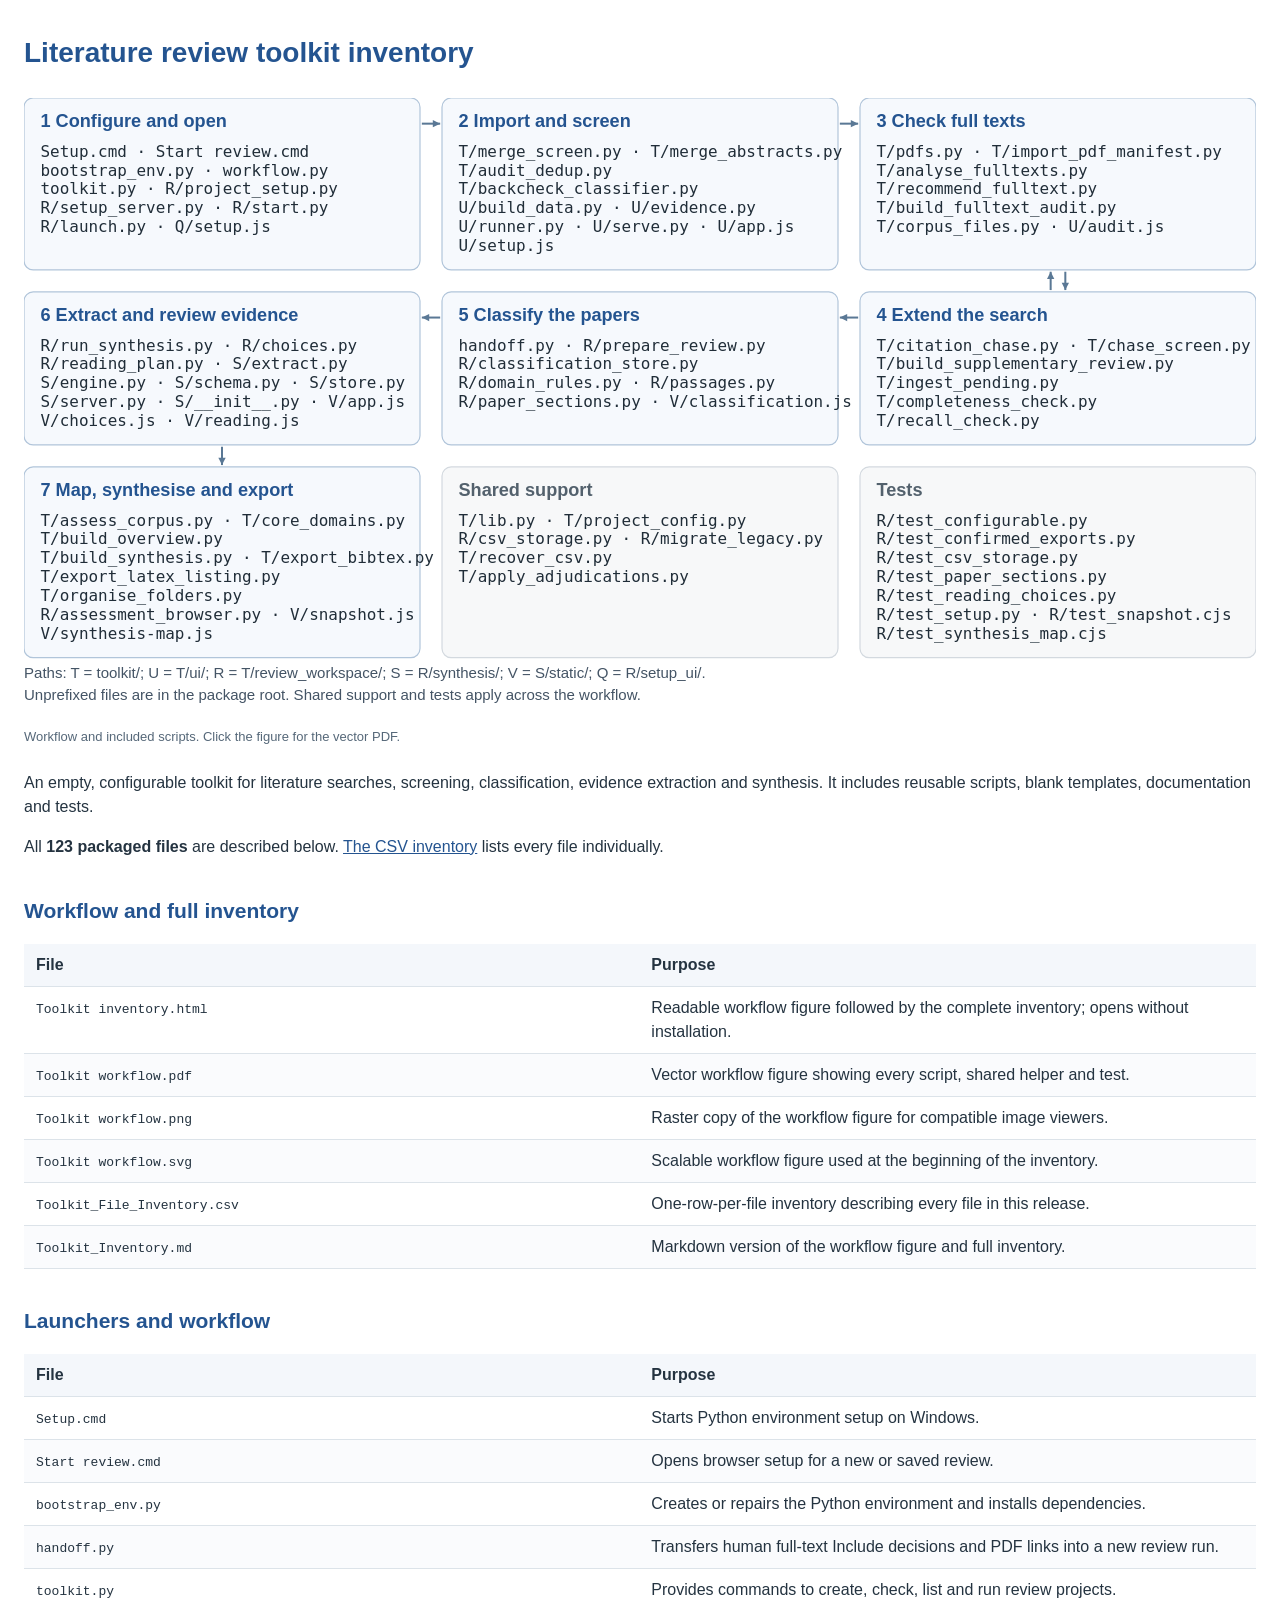
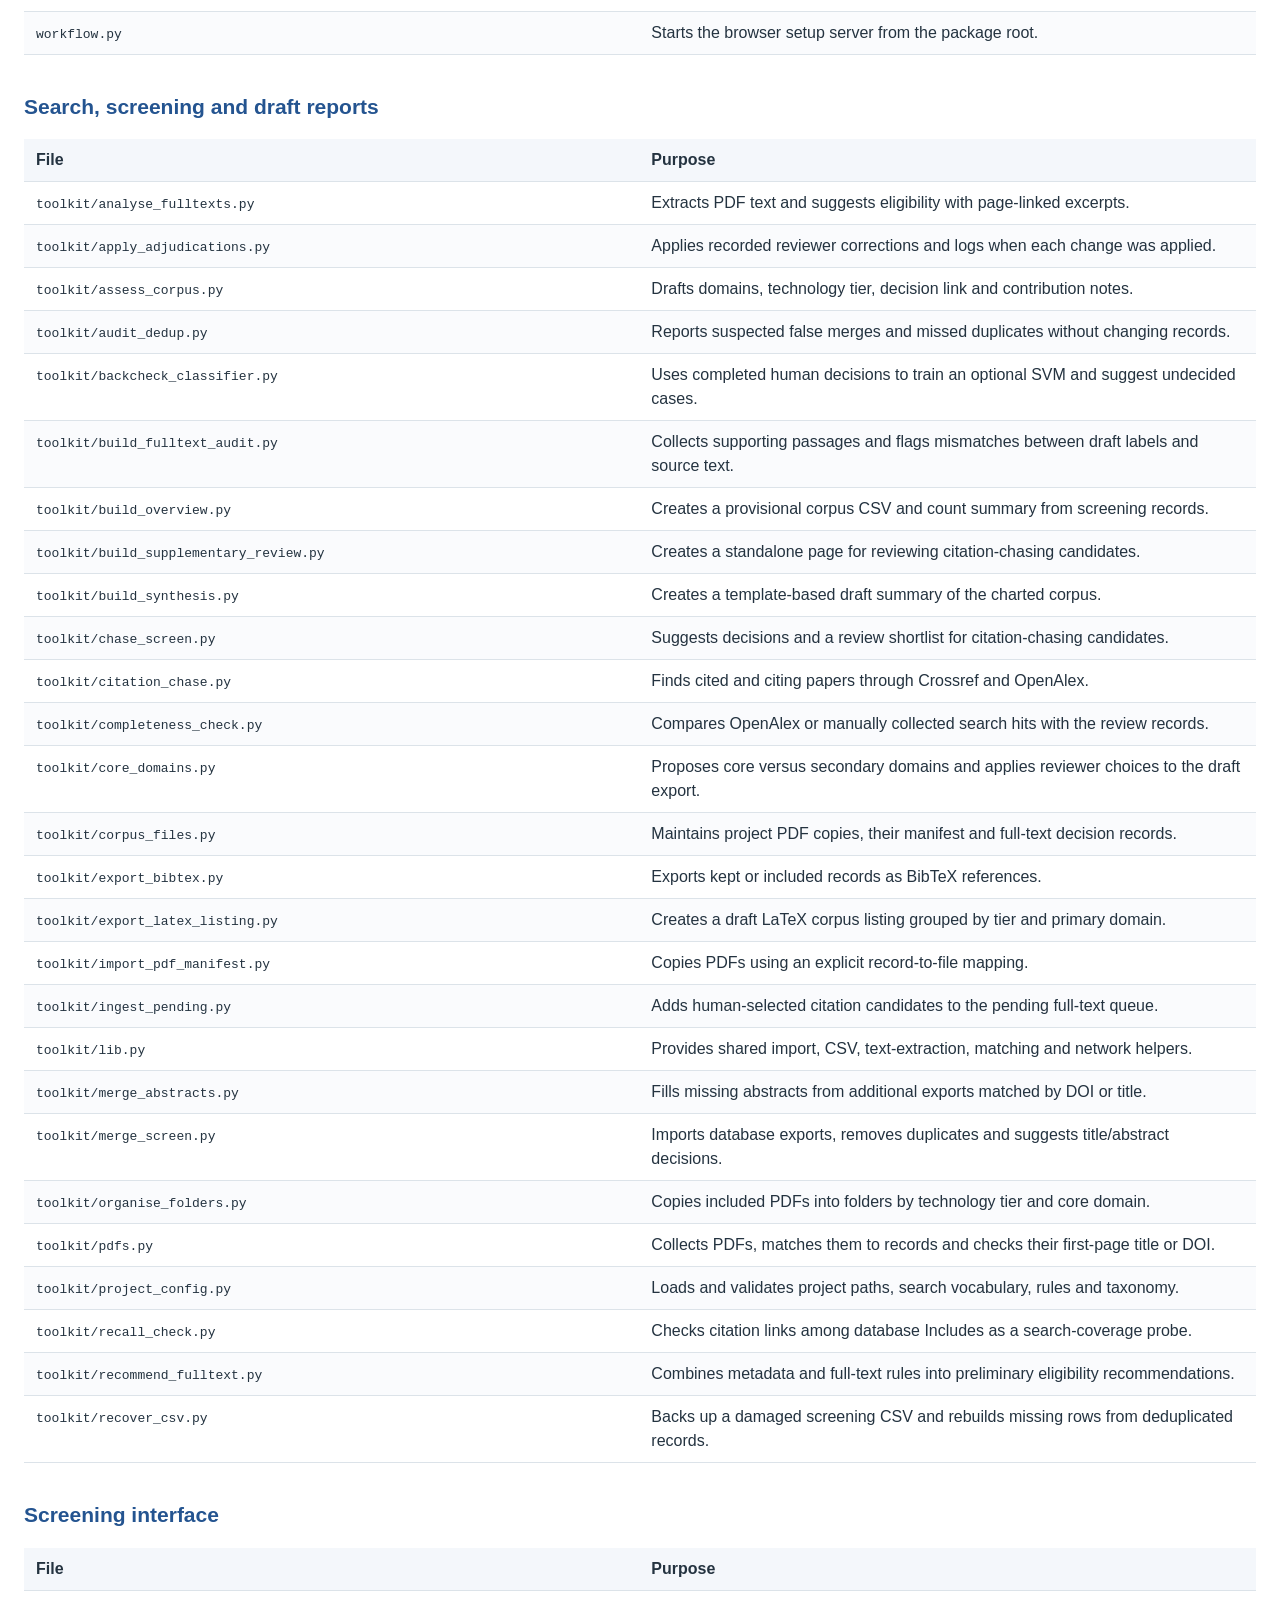
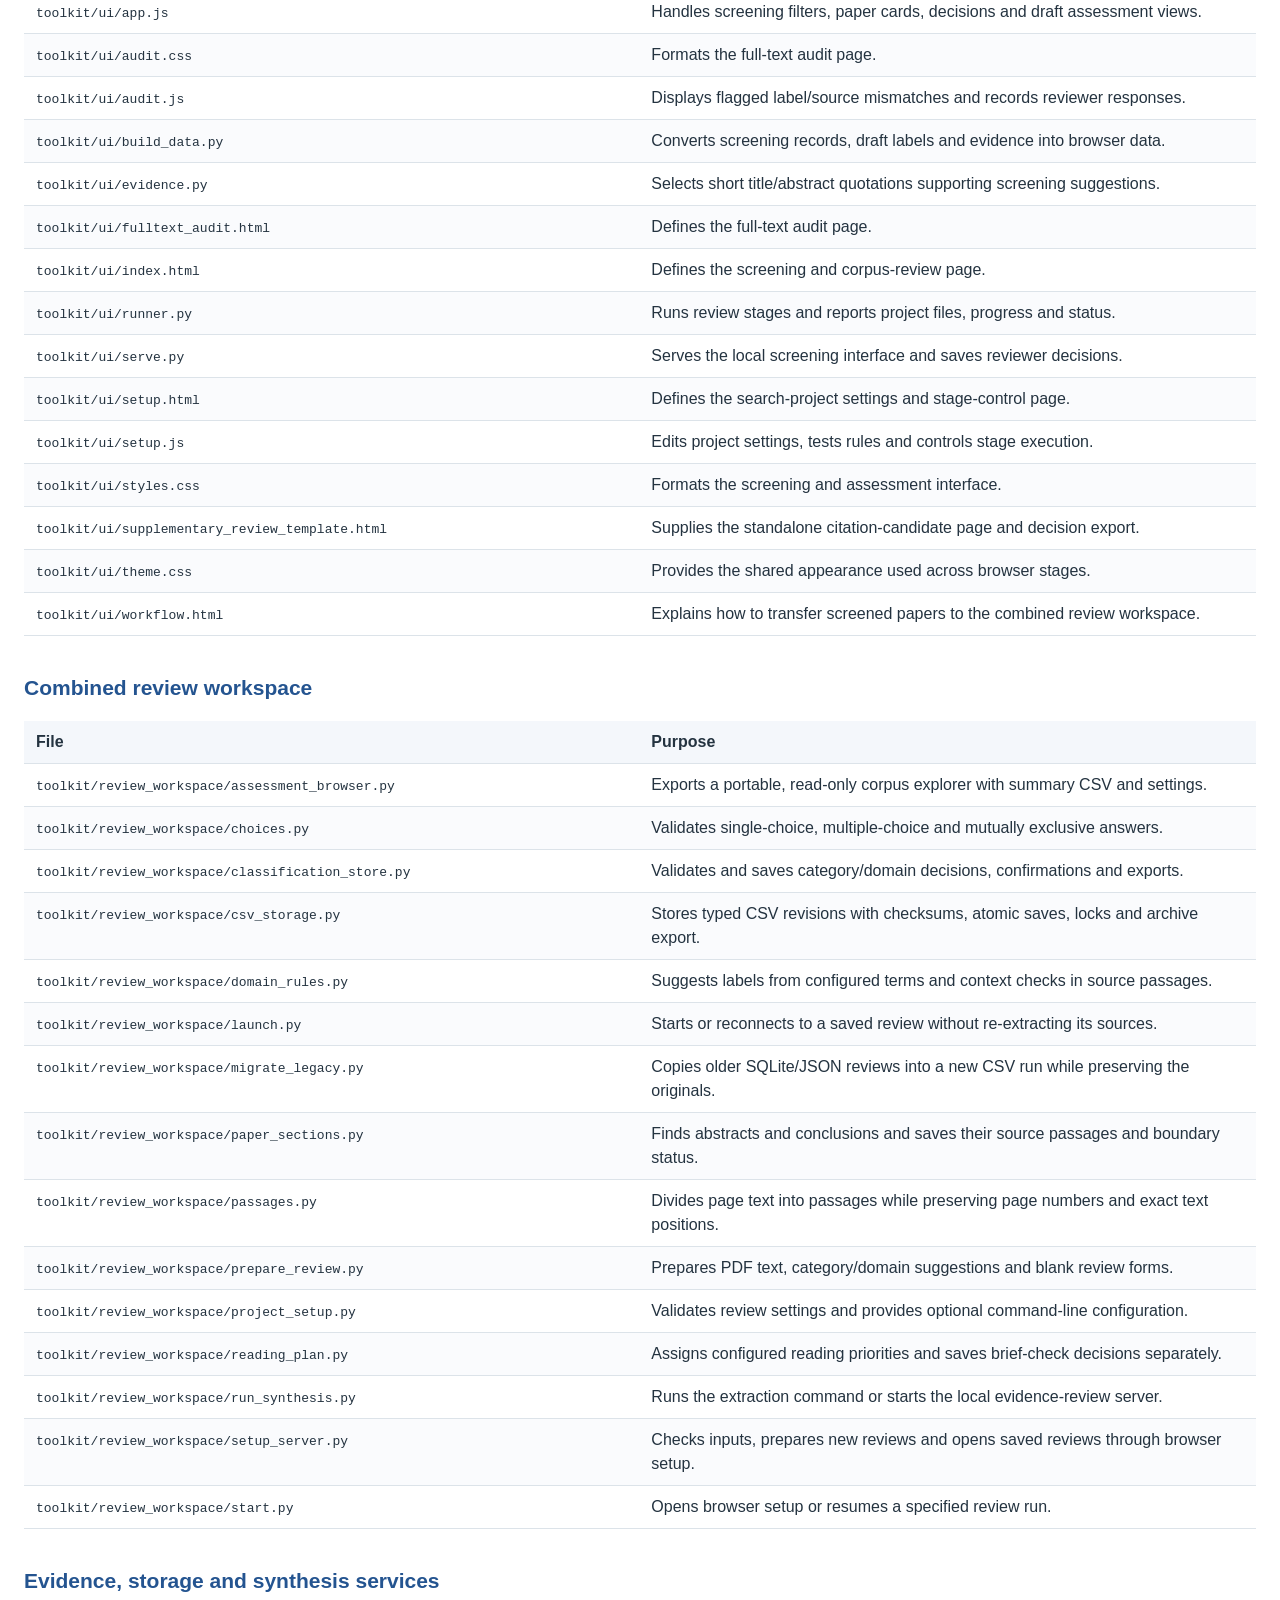
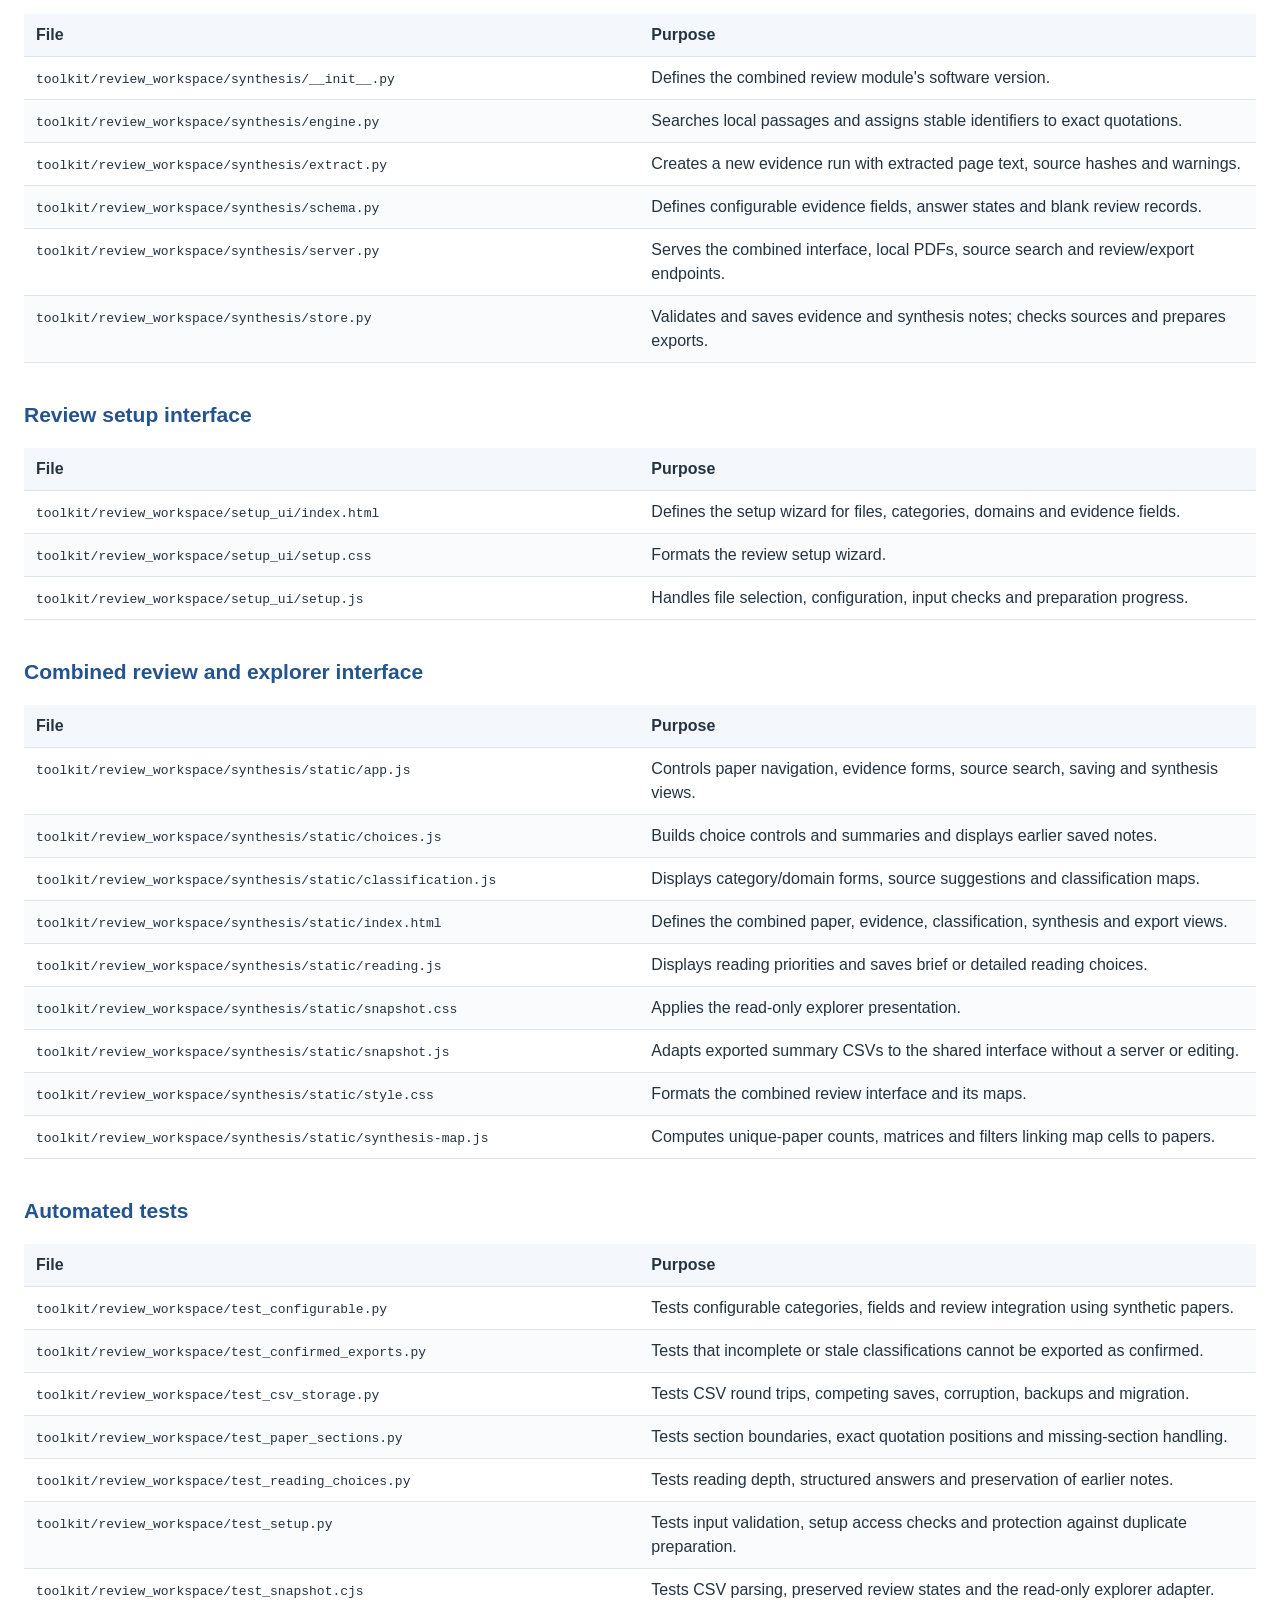
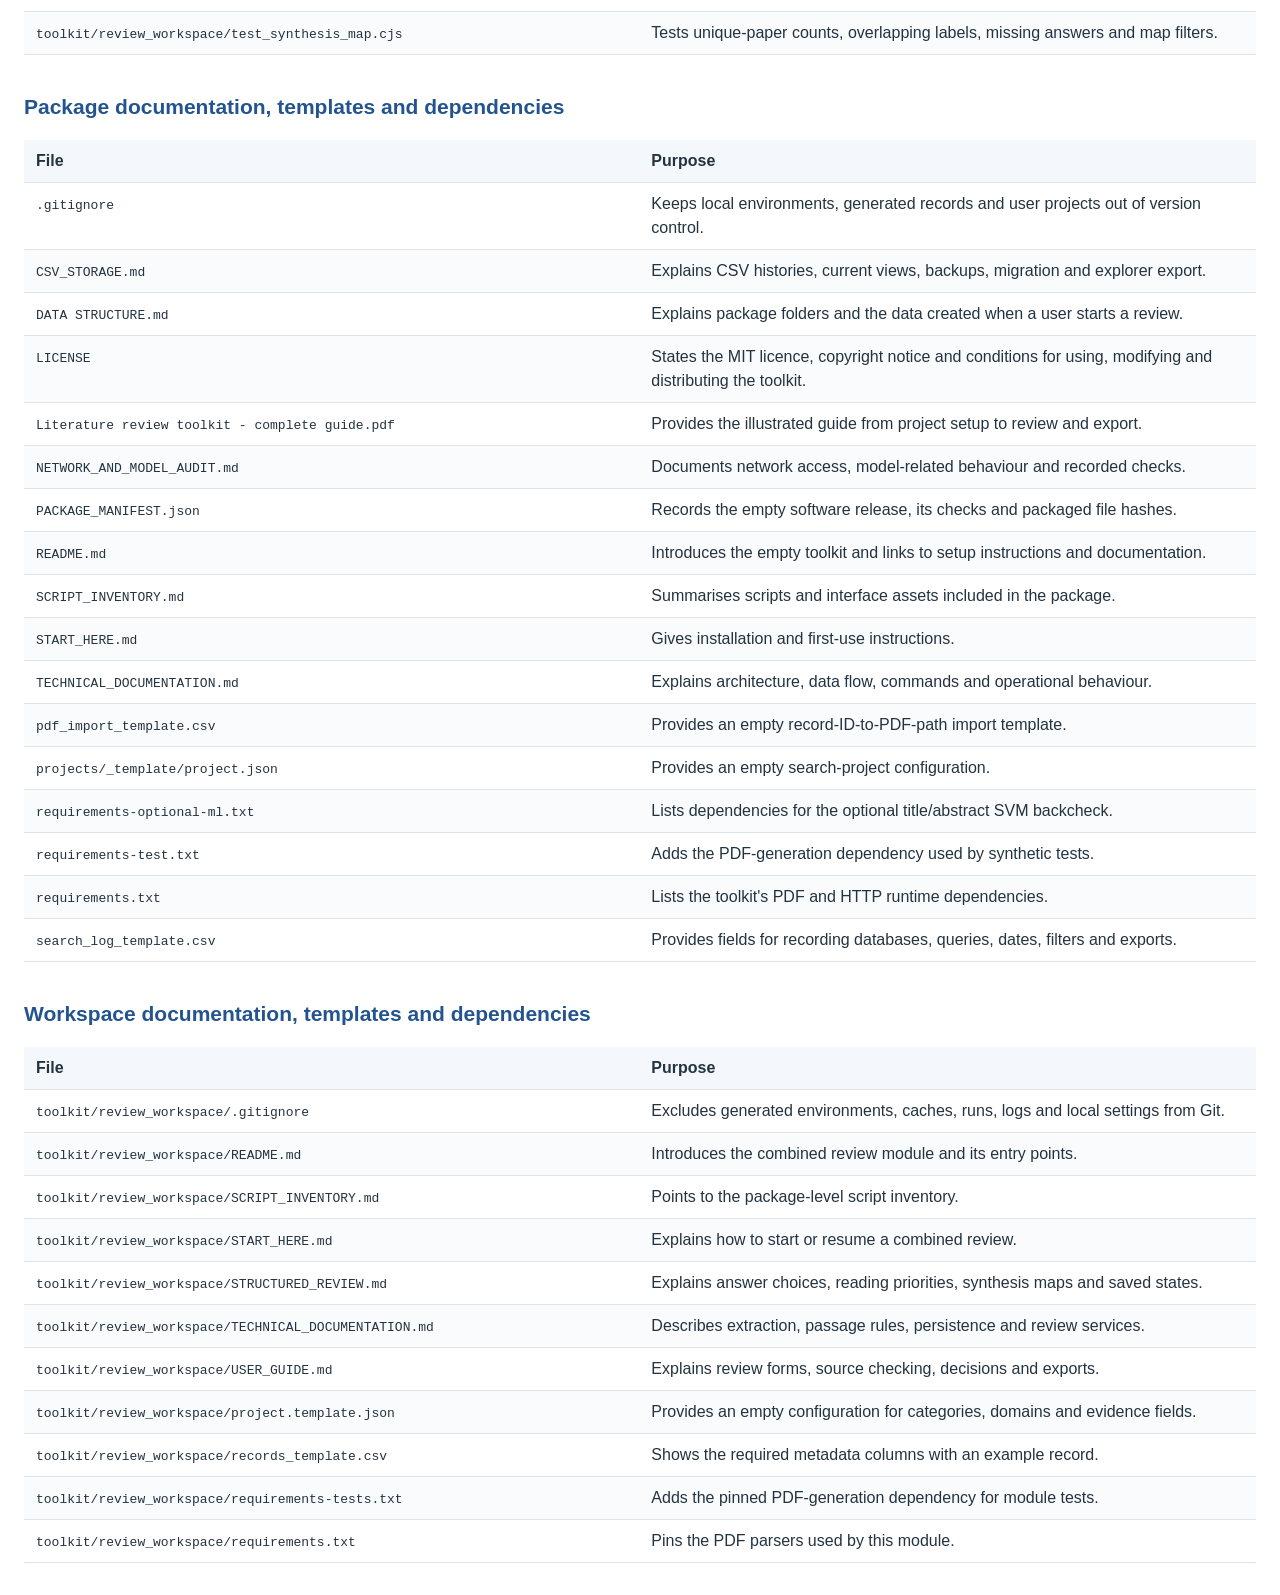
<file: Toolkit inventory.html>
<!doctype html><html lang="en"><head><meta charset="utf-8"><meta name="viewport" content="width=device-width,initial-scale=1"><title>Literature review toolkit inventory</title><style>
body{font:16px/1.5 Arial,sans-serif;color:#243340;max-width:1250px;margin:32px auto;padding:0 24px}h1{font-size:28px;color:#245490}h2{font-size:21px;color:#245490;margin-top:36px}figure{margin:24px 0}figure img{width:100%;height:auto}figcaption{font-size:13px;color:#566879}nav{display:flex;gap:8px 20px;flex-wrap:wrap;padding:18px;background:#f4f7fb;border-radius:8px}a{color:#245490}table{width:100%;border-collapse:collapse;table-layout:fixed}th,td{padding:9px 12px;text-align:left;vertical-align:top;border-bottom:1px solid #dce3e9}th{background:#f4f7fb}th:first-child,td:first-child{width:48%}code{font:13px/1.5 Consolas,monospace;overflow-wrap:anywhere}tr:nth-child(even){background:#fafbfd}@media print{body{margin:0;font-size:10pt}nav{display:none}thead{display:table-header-group}tr{break-inside:avoid}h2{break-after:avoid}figure{break-inside:avoid}}
</style></head><body><h1>Literature review toolkit inventory</h1><figure><a href="Toolkit%20workflow.pdf"><img src="Toolkit%20workflow.svg" alt="Workflow and all 76 scripts and commands"></a><figcaption>Workflow and included scripts. Click the figure for the vector PDF.</figcaption></figure><p>An empty, configurable toolkit for literature searches, screening, classification, evidence extraction and synthesis. It includes reusable scripts, blank templates, documentation and tests.</p><p>All <strong>123 packaged files</strong> are described below. <a href="Toolkit_File_Inventory.csv">The CSV inventory</a> lists every file individually.</p><section><h2>Workflow and full inventory</h2><table><thead><tr><th>File</th><th>Purpose</th></tr></thead><tbody><tr><td><code>Toolkit inventory.html</code></td><td>Readable workflow figure followed by the complete inventory; opens without installation.</td></tr><tr><td><code>Toolkit workflow.pdf</code></td><td>Vector workflow figure showing every script, shared helper and test.</td></tr><tr><td><code>Toolkit workflow.png</code></td><td>Raster copy of the workflow figure for compatible image viewers.</td></tr><tr><td><code>Toolkit workflow.svg</code></td><td>Scalable workflow figure used at the beginning of the inventory.</td></tr><tr><td><code>Toolkit_File_Inventory.csv</code></td><td>One-row-per-file inventory describing every file in this release.</td></tr><tr><td><code>Toolkit_Inventory.md</code></td><td>Markdown version of the workflow figure and full inventory.</td></tr></tbody></table></section><section><h2>Launchers and workflow</h2><table><thead><tr><th>File</th><th>Purpose</th></tr></thead><tbody><tr><td><code>Setup.cmd</code></td><td>Starts Python environment setup on Windows.</td></tr><tr><td><code>Start review.cmd</code></td><td>Opens browser setup for a new or saved review.</td></tr><tr><td><code>bootstrap_env.py</code></td><td>Creates or repairs the Python environment and installs dependencies.</td></tr><tr><td><code>handoff.py</code></td><td>Transfers human full-text Include decisions and PDF links into a new review run.</td></tr><tr><td><code>toolkit.py</code></td><td>Provides commands to create, check, list and run review projects.</td></tr><tr><td><code>workflow.py</code></td><td>Starts the browser setup server from the package root.</td></tr></tbody></table></section><section><h2>Search, screening and draft reports</h2><table><thead><tr><th>File</th><th>Purpose</th></tr></thead><tbody><tr><td><code>toolkit/analyse_fulltexts.py</code></td><td>Extracts PDF text and suggests eligibility with page-linked excerpts.</td></tr><tr><td><code>toolkit/apply_adjudications.py</code></td><td>Applies recorded reviewer corrections and logs when each change was applied.</td></tr><tr><td><code>toolkit/assess_corpus.py</code></td><td>Drafts domains, technology tier, decision link and contribution notes.</td></tr><tr><td><code>toolkit/audit_dedup.py</code></td><td>Reports suspected false merges and missed duplicates without changing records.</td></tr><tr><td><code>toolkit/backcheck_classifier.py</code></td><td>Uses completed human decisions to train an optional SVM and suggest undecided cases.</td></tr><tr><td><code>toolkit/build_fulltext_audit.py</code></td><td>Collects supporting passages and flags mismatches between draft labels and source text.</td></tr><tr><td><code>toolkit/build_overview.py</code></td><td>Creates a provisional corpus CSV and count summary from screening records.</td></tr><tr><td><code>toolkit/build_supplementary_review.py</code></td><td>Creates a standalone page for reviewing citation-chasing candidates.</td></tr><tr><td><code>toolkit/build_synthesis.py</code></td><td>Creates a template-based draft summary of the charted corpus.</td></tr><tr><td><code>toolkit/chase_screen.py</code></td><td>Suggests decisions and a review shortlist for citation-chasing candidates.</td></tr><tr><td><code>toolkit/citation_chase.py</code></td><td>Finds cited and citing papers through Crossref and OpenAlex.</td></tr><tr><td><code>toolkit/completeness_check.py</code></td><td>Compares OpenAlex or manually collected search hits with the review records.</td></tr><tr><td><code>toolkit/core_domains.py</code></td><td>Proposes core versus secondary domains and applies reviewer choices to the draft export.</td></tr><tr><td><code>toolkit/corpus_files.py</code></td><td>Maintains project PDF copies, their manifest and full-text decision records.</td></tr><tr><td><code>toolkit/export_bibtex.py</code></td><td>Exports kept or included records as BibTeX references.</td></tr><tr><td><code>toolkit/export_latex_listing.py</code></td><td>Creates a draft LaTeX corpus listing grouped by tier and primary domain.</td></tr><tr><td><code>toolkit/import_pdf_manifest.py</code></td><td>Copies PDFs using an explicit record-to-file mapping.</td></tr><tr><td><code>toolkit/ingest_pending.py</code></td><td>Adds human-selected citation candidates to the pending full-text queue.</td></tr><tr><td><code>toolkit/lib.py</code></td><td>Provides shared import, CSV, text-extraction, matching and network helpers.</td></tr><tr><td><code>toolkit/merge_abstracts.py</code></td><td>Fills missing abstracts from additional exports matched by DOI or title.</td></tr><tr><td><code>toolkit/merge_screen.py</code></td><td>Imports database exports, removes duplicates and suggests title/abstract decisions.</td></tr><tr><td><code>toolkit/organise_folders.py</code></td><td>Copies included PDFs into folders by technology tier and core domain.</td></tr><tr><td><code>toolkit/pdfs.py</code></td><td>Collects PDFs, matches them to records and checks their first-page title or DOI.</td></tr><tr><td><code>toolkit/project_config.py</code></td><td>Loads and validates project paths, search vocabulary, rules and taxonomy.</td></tr><tr><td><code>toolkit/recall_check.py</code></td><td>Checks citation links among database Includes as a search-coverage probe.</td></tr><tr><td><code>toolkit/recommend_fulltext.py</code></td><td>Combines metadata and full-text rules into preliminary eligibility recommendations.</td></tr><tr><td><code>toolkit/recover_csv.py</code></td><td>Backs up a damaged screening CSV and rebuilds missing rows from deduplicated records.</td></tr></tbody></table></section><section><h2>Screening interface</h2><table><thead><tr><th>File</th><th>Purpose</th></tr></thead><tbody><tr><td><code>toolkit/ui/app.js</code></td><td>Handles screening filters, paper cards, decisions and draft assessment views.</td></tr><tr><td><code>toolkit/ui/audit.css</code></td><td>Formats the full-text audit page.</td></tr><tr><td><code>toolkit/ui/audit.js</code></td><td>Displays flagged label/source mismatches and records reviewer responses.</td></tr><tr><td><code>toolkit/ui/build_data.py</code></td><td>Converts screening records, draft labels and evidence into browser data.</td></tr><tr><td><code>toolkit/ui/evidence.py</code></td><td>Selects short title/abstract quotations supporting screening suggestions.</td></tr><tr><td><code>toolkit/ui/fulltext_audit.html</code></td><td>Defines the full-text audit page.</td></tr><tr><td><code>toolkit/ui/index.html</code></td><td>Defines the screening and corpus-review page.</td></tr><tr><td><code>toolkit/ui/runner.py</code></td><td>Runs review stages and reports project files, progress and status.</td></tr><tr><td><code>toolkit/ui/serve.py</code></td><td>Serves the local screening interface and saves reviewer decisions.</td></tr><tr><td><code>toolkit/ui/setup.html</code></td><td>Defines the search-project settings and stage-control page.</td></tr><tr><td><code>toolkit/ui/setup.js</code></td><td>Edits project settings, tests rules and controls stage execution.</td></tr><tr><td><code>toolkit/ui/styles.css</code></td><td>Formats the screening and assessment interface.</td></tr><tr><td><code>toolkit/ui/supplementary_review_template.html</code></td><td>Supplies the standalone citation-candidate page and decision export.</td></tr><tr><td><code>toolkit/ui/theme.css</code></td><td>Provides the shared appearance used across browser stages.</td></tr><tr><td><code>toolkit/ui/workflow.html</code></td><td>Explains how to transfer screened papers to the combined review workspace.</td></tr></tbody></table></section><section><h2>Combined review workspace</h2><table><thead><tr><th>File</th><th>Purpose</th></tr></thead><tbody><tr><td><code>toolkit/review_workspace/assessment_browser.py</code></td><td>Exports a portable, read-only corpus explorer with summary CSV and settings.</td></tr><tr><td><code>toolkit/review_workspace/choices.py</code></td><td>Validates single-choice, multiple-choice and mutually exclusive answers.</td></tr><tr><td><code>toolkit/review_workspace/classification_store.py</code></td><td>Validates and saves category/domain decisions, confirmations and exports.</td></tr><tr><td><code>toolkit/review_workspace/csv_storage.py</code></td><td>Stores typed CSV revisions with checksums, atomic saves, locks and archive export.</td></tr><tr><td><code>toolkit/review_workspace/domain_rules.py</code></td><td>Suggests labels from configured terms and context checks in source passages.</td></tr><tr><td><code>toolkit/review_workspace/launch.py</code></td><td>Starts or reconnects to a saved review without re-extracting its sources.</td></tr><tr><td><code>toolkit/review_workspace/migrate_legacy.py</code></td><td>Copies older SQLite/JSON reviews into a new CSV run while preserving the originals.</td></tr><tr><td><code>toolkit/review_workspace/paper_sections.py</code></td><td>Finds abstracts and conclusions and saves their source passages and boundary status.</td></tr><tr><td><code>toolkit/review_workspace/passages.py</code></td><td>Divides page text into passages while preserving page numbers and exact text positions.</td></tr><tr><td><code>toolkit/review_workspace/prepare_review.py</code></td><td>Prepares PDF text, category/domain suggestions and blank review forms.</td></tr><tr><td><code>toolkit/review_workspace/project_setup.py</code></td><td>Validates review settings and provides optional command-line configuration.</td></tr><tr><td><code>toolkit/review_workspace/reading_plan.py</code></td><td>Assigns configured reading priorities and saves brief-check decisions separately.</td></tr><tr><td><code>toolkit/review_workspace/run_synthesis.py</code></td><td>Runs the extraction command or starts the local evidence-review server.</td></tr><tr><td><code>toolkit/review_workspace/setup_server.py</code></td><td>Checks inputs, prepares new reviews and opens saved reviews through browser setup.</td></tr><tr><td><code>toolkit/review_workspace/start.py</code></td><td>Opens browser setup or resumes a specified review run.</td></tr></tbody></table></section><section><h2>Evidence, storage and synthesis services</h2><table><thead><tr><th>File</th><th>Purpose</th></tr></thead><tbody><tr><td><code>toolkit/review_workspace/synthesis/__init__.py</code></td><td>Defines the combined review module&#x27;s software version.</td></tr><tr><td><code>toolkit/review_workspace/synthesis/engine.py</code></td><td>Searches local passages and assigns stable identifiers to exact quotations.</td></tr><tr><td><code>toolkit/review_workspace/synthesis/extract.py</code></td><td>Creates a new evidence run with extracted page text, source hashes and warnings.</td></tr><tr><td><code>toolkit/review_workspace/synthesis/schema.py</code></td><td>Defines configurable evidence fields, answer states and blank review records.</td></tr><tr><td><code>toolkit/review_workspace/synthesis/server.py</code></td><td>Serves the combined interface, local PDFs, source search and review/export endpoints.</td></tr><tr><td><code>toolkit/review_workspace/synthesis/store.py</code></td><td>Validates and saves evidence and synthesis notes; checks sources and prepares exports.</td></tr></tbody></table></section><section><h2>Review setup interface</h2><table><thead><tr><th>File</th><th>Purpose</th></tr></thead><tbody><tr><td><code>toolkit/review_workspace/setup_ui/index.html</code></td><td>Defines the setup wizard for files, categories, domains and evidence fields.</td></tr><tr><td><code>toolkit/review_workspace/setup_ui/setup.css</code></td><td>Formats the review setup wizard.</td></tr><tr><td><code>toolkit/review_workspace/setup_ui/setup.js</code></td><td>Handles file selection, configuration, input checks and preparation progress.</td></tr></tbody></table></section><section><h2>Combined review and explorer interface</h2><table><thead><tr><th>File</th><th>Purpose</th></tr></thead><tbody><tr><td><code>toolkit/review_workspace/synthesis/static/app.js</code></td><td>Controls paper navigation, evidence forms, source search, saving and synthesis views.</td></tr><tr><td><code>toolkit/review_workspace/synthesis/static/choices.js</code></td><td>Builds choice controls and summaries and displays earlier saved notes.</td></tr><tr><td><code>toolkit/review_workspace/synthesis/static/classification.js</code></td><td>Displays category/domain forms, source suggestions and classification maps.</td></tr><tr><td><code>toolkit/review_workspace/synthesis/static/index.html</code></td><td>Defines the combined paper, evidence, classification, synthesis and export views.</td></tr><tr><td><code>toolkit/review_workspace/synthesis/static/reading.js</code></td><td>Displays reading priorities and saves brief or detailed reading choices.</td></tr><tr><td><code>toolkit/review_workspace/synthesis/static/snapshot.css</code></td><td>Applies the read-only explorer presentation.</td></tr><tr><td><code>toolkit/review_workspace/synthesis/static/snapshot.js</code></td><td>Adapts exported summary CSVs to the shared interface without a server or editing.</td></tr><tr><td><code>toolkit/review_workspace/synthesis/static/style.css</code></td><td>Formats the combined review interface and its maps.</td></tr><tr><td><code>toolkit/review_workspace/synthesis/static/synthesis-map.js</code></td><td>Computes unique-paper counts, matrices and filters linking map cells to papers.</td></tr></tbody></table></section><section><h2>Automated tests</h2><table><thead><tr><th>File</th><th>Purpose</th></tr></thead><tbody><tr><td><code>toolkit/review_workspace/test_configurable.py</code></td><td>Tests configurable categories, fields and review integration using synthetic papers.</td></tr><tr><td><code>toolkit/review_workspace/test_confirmed_exports.py</code></td><td>Tests that incomplete or stale classifications cannot be exported as confirmed.</td></tr><tr><td><code>toolkit/review_workspace/test_csv_storage.py</code></td><td>Tests CSV round trips, competing saves, corruption, backups and migration.</td></tr><tr><td><code>toolkit/review_workspace/test_paper_sections.py</code></td><td>Tests section boundaries, exact quotation positions and missing-section handling.</td></tr><tr><td><code>toolkit/review_workspace/test_reading_choices.py</code></td><td>Tests reading depth, structured answers and preservation of earlier notes.</td></tr><tr><td><code>toolkit/review_workspace/test_setup.py</code></td><td>Tests input validation, setup access checks and protection against duplicate preparation.</td></tr><tr><td><code>toolkit/review_workspace/test_snapshot.cjs</code></td><td>Tests CSV parsing, preserved review states and the read-only explorer adapter.</td></tr><tr><td><code>toolkit/review_workspace/test_synthesis_map.cjs</code></td><td>Tests unique-paper counts, overlapping labels, missing answers and map filters.</td></tr></tbody></table></section><section><h2>Package documentation, templates and dependencies</h2><table><thead><tr><th>File</th><th>Purpose</th></tr></thead><tbody><tr><td><code>.gitignore</code></td><td>Keeps local environments, generated records and user projects out of version control.</td></tr><tr><td><code>CSV_STORAGE.md</code></td><td>Explains CSV histories, current views, backups, migration and explorer export.</td></tr><tr><td><code>DATA STRUCTURE.md</code></td><td>Explains package folders and the data created when a user starts a review.</td></tr><tr><td><code>LICENSE</code></td><td>States the MIT licence, copyright notice and conditions for using, modifying and distributing the toolkit.</td></tr><tr><td><code>Literature review toolkit - complete guide.pdf</code></td><td>Provides the illustrated guide from project setup to review and export.</td></tr><tr><td><code>NETWORK_AND_MODEL_AUDIT.md</code></td><td>Documents network access, model-related behaviour and recorded checks.</td></tr><tr><td><code>PACKAGE_MANIFEST.json</code></td><td>Records the empty software release, its checks and packaged file hashes.</td></tr><tr><td><code>README.md</code></td><td>Introduces the empty toolkit and links to setup instructions and documentation.</td></tr><tr><td><code>SCRIPT_INVENTORY.md</code></td><td>Summarises scripts and interface assets included in the package.</td></tr><tr><td><code>START_HERE.md</code></td><td>Gives installation and first-use instructions.</td></tr><tr><td><code>TECHNICAL_DOCUMENTATION.md</code></td><td>Explains architecture, data flow, commands and operational behaviour.</td></tr><tr><td><code>pdf_import_template.csv</code></td><td>Provides an empty record-ID-to-PDF-path import template.</td></tr><tr><td><code>projects/_template/project.json</code></td><td>Provides an empty search-project configuration.</td></tr><tr><td><code>requirements-optional-ml.txt</code></td><td>Lists dependencies for the optional title/abstract SVM backcheck.</td></tr><tr><td><code>requirements-test.txt</code></td><td>Adds the PDF-generation dependency used by synthetic tests.</td></tr><tr><td><code>requirements.txt</code></td><td>Lists the toolkit&#x27;s PDF and HTTP runtime dependencies.</td></tr><tr><td><code>search_log_template.csv</code></td><td>Provides fields for recording databases, queries, dates, filters and exports.</td></tr></tbody></table></section><section><h2>Workspace documentation, templates and dependencies</h2><table><thead><tr><th>File</th><th>Purpose</th></tr></thead><tbody><tr><td><code>toolkit/review_workspace/.gitignore</code></td><td>Excludes generated environments, caches, runs, logs and local settings from Git.</td></tr><tr><td><code>toolkit/review_workspace/README.md</code></td><td>Introduces the combined review module and its entry points.</td></tr><tr><td><code>toolkit/review_workspace/SCRIPT_INVENTORY.md</code></td><td>Points to the package-level script inventory.</td></tr><tr><td><code>toolkit/review_workspace/START_HERE.md</code></td><td>Explains how to start or resume a combined review.</td></tr><tr><td><code>toolkit/review_workspace/STRUCTURED_REVIEW.md</code></td><td>Explains answer choices, reading priorities, synthesis maps and saved states.</td></tr><tr><td><code>toolkit/review_workspace/TECHNICAL_DOCUMENTATION.md</code></td><td>Describes extraction, passage rules, persistence and review services.</td></tr><tr><td><code>toolkit/review_workspace/USER_GUIDE.md</code></td><td>Explains review forms, source checking, decisions and exports.</td></tr><tr><td><code>toolkit/review_workspace/project.template.json</code></td><td>Provides an empty configuration for categories, domains and evidence fields.</td></tr><tr><td><code>toolkit/review_workspace/records_template.csv</code></td><td>Shows the required metadata columns with an example record.</td></tr><tr><td><code>toolkit/review_workspace/requirements-tests.txt</code></td><td>Adds the pinned PDF-generation dependency for module tests.</td></tr><tr><td><code>toolkit/review_workspace/requirements.txt</code></td><td>Pins the PDF parsers used by this module.</td></tr></tbody></table></section></body></html>
</file>
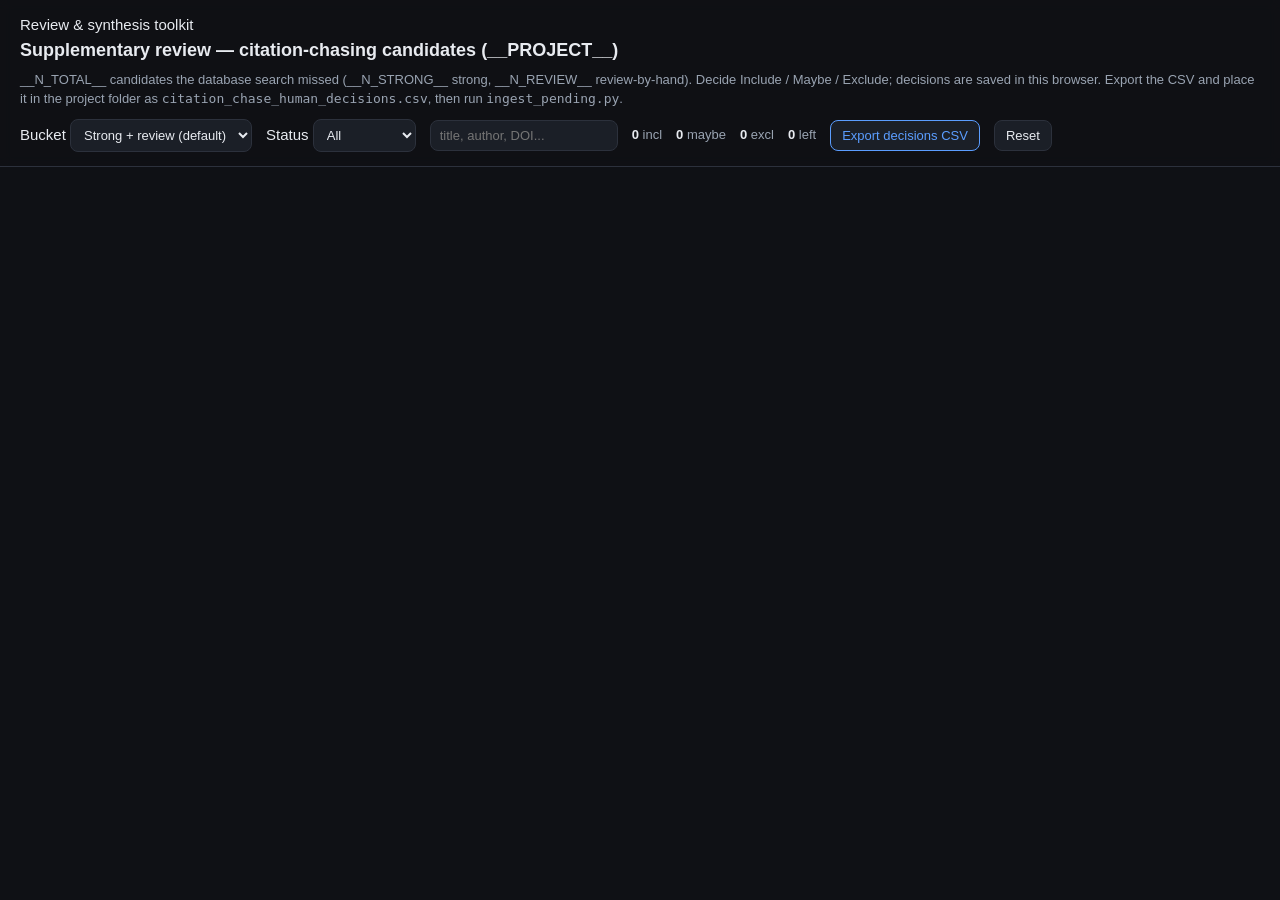
<file: toolkit/ui/supplementary_review_template.html>
<!DOCTYPE html>
<html lang="en">
<head>
<meta charset="utf-8" />
<meta name="viewport" content="width=device-width, initial-scale=1" />
<title>Supplementary review — __PROJECT__</title>
<style>
  :root { --bg:#0f1115; --card:#1b1f27; --line:#2c313c; --ink:#e8ebf0; --sub:#9aa4b2;
          --inc:#2ecc71; --exc:#e74c3c; --may:#f1c40f; --accent:#5b9dff; }
  * { box-sizing:border-box; }
  body { margin:0; background:var(--bg); color:var(--ink); font:15px/1.5 -apple-system,Segoe UI,Roboto,Helvetica,Arial,sans-serif; }
  header { position:sticky; top:0; z-index:5; background:#0f1115ee; backdrop-filter:blur(6px); border-bottom:1px solid var(--line); padding:14px 20px; }
  h1 { font-size:18px; margin:0 0 6px; }
  .sub { color:var(--sub); font-size:13px; }
  .bar { display:flex; gap:14px; align-items:center; flex-wrap:wrap; margin-top:10px; }
  .counts { display:flex; gap:14px; font-size:13px; color:var(--sub); }
  .counts b { color:var(--ink); }
  select,input[type=search] { background:var(--card); color:var(--ink); border:1px solid var(--line); border-radius:8px; padding:7px 9px; font-size:13px; }
  button { cursor:pointer; border:1px solid var(--line); background:var(--card); color:var(--ink); border-radius:8px; padding:7px 11px; font-size:13px; }
  button:hover { border-color:var(--accent); }
  .btn-export { border-color:var(--accent); color:var(--accent); }
  main { max-width:920px; margin:0 auto; padding:18px 20px 80px; }
  .card { background:var(--card); border:1px solid var(--line); border-radius:12px; padding:16px 18px; margin-bottom:14px; }
  .card.inc { border-left:4px solid var(--inc); } .card.exc { border-left:4px solid var(--exc); opacity:.6; } .card.may { border-left:4px solid var(--may); }
  .tagrow { display:flex; gap:8px; flex-wrap:wrap; margin-bottom:8px; }
  .tag { font-size:11px; padding:2px 8px; border-radius:20px; border:1px solid var(--line); color:var(--sub); }
  .tag.strong { color:var(--inc); border-color:var(--inc); } .tag.review_by_hand { color:var(--accent); border-color:var(--accent); }
  .tag.op { color:#ff9f43; border-color:#ff9f43; } .tag.ex { color:var(--may); border-color:var(--may); }
  .title { font-weight:600; margin:2px 0 4px; }
  .metaline { color:var(--sub); font-size:13px; margin-bottom:8px; }
  .abstract { font-size:13.5px; color:#c7cdd6; margin:8px 0; max-height:5.4em; overflow:hidden; position:relative; }
  .abstract.open { max-height:none; }
  .toggle { color:var(--accent); font-size:12px; cursor:pointer; }
  a { color:var(--accent); }
  .actions { display:flex; gap:8px; margin-top:10px; }
  .b-inc.on { background:var(--inc); color:#08130b; border-color:var(--inc); font-weight:600; }
  .b-exc.on { background:var(--exc); color:#160707; border-color:var(--exc); font-weight:600; }
  .b-may.on { background:var(--may); color:#171203; border-color:var(--may); font-weight:600; }
  .empty { color:var(--sub); text-align:center; padding:40px; }
</style>
<style>__TOOLKIT_THEME__</style>
</head>
<body class="supplementary">
<header>
  <div class="toolkit-mark">Review &amp; synthesis toolkit</div>
  <h1>Supplementary review — citation-chasing candidates (__PROJECT__)</h1>
  <div class="sub">__N_TOTAL__ candidates the database search missed (__N_STRONG__ strong, __N_REVIEW__ review-by-hand).
    Decide Include / Maybe / Exclude; decisions are saved in this browser. Export the CSV and place it in the project
    folder as <code>citation_chase_human_decisions.csv</code>, then run <code>ingest_pending.py</code>.</div>
  <div class="bar">
    <label>Bucket
      <select id="f-bucket">
        <option value="screen">Strong + review (default)</option>
        <option value="strong">Strong only</option>
        <option value="review_by_hand">Review by hand</option>
        <option value="weak_monitoring">Weak monitoring</option>
        <option value="drop_kind">Drop kind</option>
        <option value="all">All</option>
      </select>
    </label>
    <label>Status
      <select id="f-status">
        <option value="all">All</option><option value="undecided">Undecided</option>
        <option value="Include">Include</option><option value="Maybe">Maybe</option><option value="Exclude">Exclude</option>
      </select>
    </label>
    <input id="f-search" type="search" placeholder="title, author, DOI..." />
    <span class="counts"><span><b id="c-inc">0</b> incl</span><span><b id="c-may">0</b> maybe</span>
      <span><b id="c-exc">0</b> excl</span><span><b id="c-left">0</b> left</span></span>
    <button class="btn-export" id="btn-export">Export decisions CSV</button>
    <button id="btn-reset">Reset</button>
  </div>
</header>
<main id="list"></main>
<script>
const DATA = __DATA__;
const KEY = "supp_review_" + encodeURIComponent("__PROJECT__");
let decisions = JSON.parse(localStorage.getItem(KEY) || "{}");
const $ = id => document.getElementById(id);
const esc = s => (s||"").replace(/[&<>]/g, c => ({"&":"&amp;","<":"&lt;",">":"&gt;"}[c]));
function save(){ localStorage.setItem(KEY, JSON.stringify(decisions)); updateCounts(); }
function updateCounts(){
  let inc=0,may=0,exc=0;
  DATA.forEach(d=>{ const v=decisions[d.id]; if(v==="Include")inc++; else if(v==="Maybe")may++; else if(v==="Exclude")exc++; });
  $("c-inc").textContent=inc; $("c-may").textContent=may; $("c-exc").textContent=exc; $("c-left").textContent = DATA.length-inc-may-exc;
}
function visible(){
  const b=$("f-bucket").value, st=$("f-status").value, q=$("f-search").value.toLowerCase().trim();
  return DATA.filter(d=>{
    if(b==="screen"){ if(d.bucket!=="strong"&&d.bucket!=="review_by_hand") return false; }
    else if(b!=="all" && d.bucket!==b) return false;
    const v=decisions[d.id]||"";
    if(st==="undecided" && v) return false;
    if(st!=="all" && st!=="undecided" && v!==st) return false;
    if(q){ const hay=(d.title+" "+d.authors+" "+d.doi).toLowerCase(); if(!hay.includes(q)) return false; }
    return true;
  });
}
function set(id,val){ if(decisions[id]===val) delete decisions[id]; else decisions[id]=val; save(); render(); }
function render(){
  const rows=visible(); const list=$("list");
  if(!rows.length){ list.innerHTML='<div class="empty">No candidates match.</div>'; return; }
  list.innerHTML = rows.map(d=>{
    const v=decisions[d.id]||""; const cls = v==="Include"?"inc":v==="Maybe"?"may":v==="Exclude"?"exc":"";
    const dl = d.decision_link==="operational"?'<span class="tag op">operational</span>':d.decision_link==="explicit"?'<span class="tag ex">explicit</span>':"";
    return `<div class="card ${cls}">
      <div class="tagrow"><span class="tag">${esc(d.id)}</span><span class="tag ${d.bucket}">${esc(d.bucket)}</span>${dl}
        <span class="tag">${d.n_links} link(s)</span><span class="tag">${esc(d.tier)} · ${esc(d.domain)}</span>
        <span class="tag">draft: ${esc(d.draft)} (${esc(d.recommendation)}, ${esc(d.confidence)})</span></div>
      <div class="title">${esc(d.title)}</div>
      <div class="metaline">${esc(d.authors)} · ${esc(d.year)} · ${esc(d.journal)} · <a href="https://doi.org/${esc(d.doi)}" target="_blank" rel="noopener">${esc(d.doi)}</a></div>
      <div class="abstract" id="ab-${d.id}">${esc(d.abstract)||'<i>No abstract retrieved.</i>'}</div>
      ${d.abstract && d.abstract.length>260?`<span class="toggle" onclick="document.getElementById('ab-${d.id}').classList.toggle('open')">show / hide abstract</span>`:""}
      <div class="actions">
        <button class="b-inc ${v==="Include"?"on":""}" onclick="set('${d.id}','Include')">Include</button>
        <button class="b-may ${v==="Maybe"?"on":""}" onclick="set('${d.id}','Maybe')">Maybe</button>
        <button class="b-exc ${v==="Exclude"?"on":""}" onclick="set('${d.id}','Exclude')">Exclude</button>
      </div></div>`;
  }).join("");
}
function exportCsv(){
  const lines=[["record_id","doi","decision","bucket","decision_link","year","title","authors","journal"]];
  DATA.forEach(d=>{ const v=decisions[d.id]; if(!v) return; lines.push([d.id,d.doi,v,d.bucket,d.decision_link,d.year,d.title,d.authors,d.journal]); });
  const csv=lines.map(r=>r.map(x=>`"${String(x).replace(/"/g,'""')}"`).join(",")).join("\n");
  const a=document.createElement("a"); a.href=URL.createObjectURL(new Blob([csv],{type:"text/csv"})); a.download="citation_chase_human_decisions.csv"; a.click();
}
["f-bucket","f-status"].forEach(id=>$(id).addEventListener("change",render));
$("f-search").addEventListener("input",render);
$("btn-export").addEventListener("click",exportCsv);
$("btn-reset").addEventListener("click",()=>{ if(confirm("Clear all decisions saved in this browser?")){ decisions={}; save(); render(); }});
updateCounts(); render();
</script>
</body>
</html>
</file>
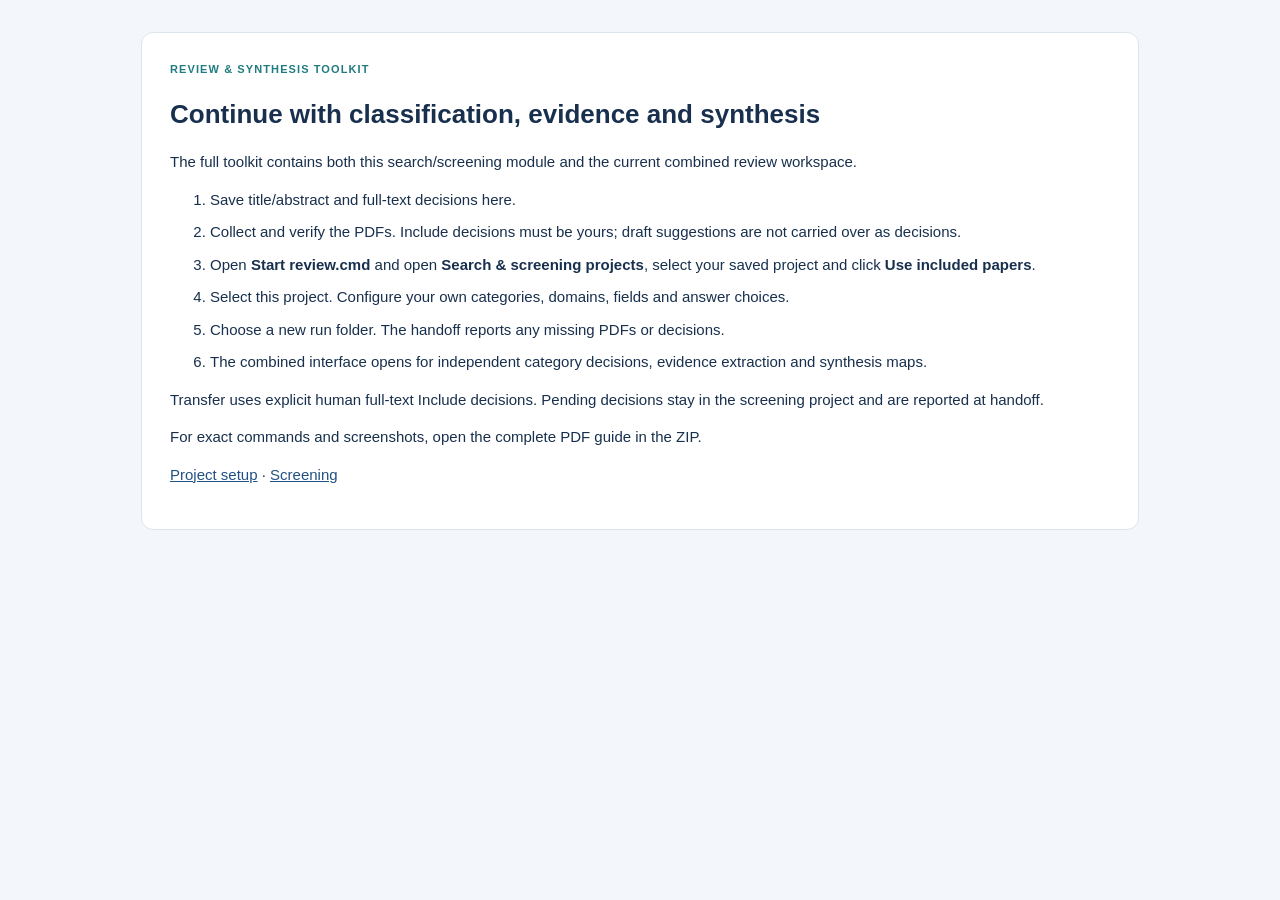
<file: toolkit/ui/workflow.html>
<!doctype html><meta charset="utf-8"><title>Continue the review</title><meta name="viewport" content="width=device-width, initial-scale=1"><link rel="stylesheet" href="theme.css"><body class="workflow-page"><main><div class="toolkit-mark">Review &amp; synthesis toolkit</div><h1>Continue with classification, evidence and synthesis</h1><p>The full toolkit contains both this search/screening module and the current combined review workspace.</p><ol><li>Save title/abstract and full-text decisions here.</li><li>Collect and verify the PDFs. Include decisions must be yours; draft suggestions are not carried over as decisions.</li><li>Open <b>Start review.cmd</b> and open <b>Search & screening projects</b>, select your saved project and click <b>Use included papers</b>.</li><li>Select this project. Configure your own categories, domains, fields and answer choices.</li><li>Choose a new run folder. The handoff reports any missing PDFs or decisions.</li><li>The combined interface opens for independent category decisions, evidence extraction and synthesis maps.</li></ol><p>Transfer uses explicit human full-text Include decisions. Pending decisions stay in the screening project and are reported at handoff.</p><p>For exact commands and screenshots, open the complete PDF guide in the ZIP.</p><p><a href="setup.html">Project setup</a> · <a href="index.html">Screening</a></p>
</main></body>
</file>
<file: toolkit/ui/theme.css>
/* Shared appearance for setup, screening, classification and synthesis. */
:root {
  --blue:#215083; --accent:#215083; --teal:#207c80;
  --ink:#18304d; --muted:#60748a; --sub:#60748a;
  --bg:#f3f6fa; --panel:#fff; --paper:#fff; --card:#fff;
  --line:#dce4ed; --pale:#edf3f9; --accent-soft:#e9f0f7;
  --include:#286b57; --include-bg:#e7f3ee; --inc:#286b57;
  --maybe:#88601c; --maybe-bg:#fff4de; --may:#88601c;
  --exclude:#a33e45; --exclude-bg:#f9ebec; --exc:#a33e45;
  --flag:#a33e45; --flag-bg:#f9ebec; --ok:#286b57; --ok-bg:#e7f3ee;
  --quote-bg:#f3f6fa; --radius:12px; --shadow:0 2px 8px #18304d06;
  font-family:"Segoe UI",Arial,sans-serif;
  color-scheme:light;
}
html,body {background:var(--bg);color:var(--ink)}
body {font:15px/1.5 "Segoe UI",Arial,sans-serif}
button,input,select,textarea {font-family:inherit}
button {background:#fff;color:var(--blue);border:1px solid #c7d5e4;border-radius:8px;padding:8px 14px;cursor:pointer}
button,input:not([type=checkbox]):not([type=radio]),select,textarea {border-radius:8px}
button:focus-visible,a:focus-visible,input:focus-visible,select:focus-visible,textarea:focus-visible,summary:focus-visible {outline:3px solid #64aabc;outline-offset:2px}
a {color:var(--blue)}
button.primary,.primary {background:var(--blue);border-color:var(--blue);color:white}
button.primary:hover,.primary:hover {background:#173d66}
button:disabled {cursor:default}
h1,h2,h3 {color:var(--ink)}
.toolkit-mark {color:var(--teal);font-size:11px;letter-spacing:.1em;font-weight:700;text-transform:uppercase;margin-bottom:7px}
/* Search and screening keep their queue sidebar, with the same light navigation. */
body.screening,body.audit-page {grid-template-columns:260px minmax(0,1fr)}
.screening aside,.audit-page aside {background:#fff;color:var(--ink);border-right:1px solid var(--line);gap:14px}
.screening aside h1,.audit-page aside h1 {font-size:19px;letter-spacing:-.3px}
.screening aside .sub,.audit-page aside .sub,.screening aside label,.audit-page aside label,.screening .review-list-label,.screening .stat span,.audit-page .stat span {color:var(--muted)}
.screening .stat,.audit-page .stat {background:var(--pale);border:1px solid var(--line);border-radius:8px}
.screening .stat b,.audit-page .stat b {color:var(--blue)}
.screening .progress {background:var(--line)}
.screening .progress>i {background:var(--teal)}
.screening aside .mode,.audit-page aside .mode {background:white;color:var(--blue);border:1px solid var(--line);border-radius:8px;font-size:13px;font-weight:600;padding:9px}
.screening aside .mode.active {background:var(--accent-soft);border-color:#bbccdf}
.screening .filters select,.screening .filters input {background:white;border:1px solid var(--line);font-size:13px}
.screening .review-list button {color:var(--ink);background:var(--pale);border:1px solid transparent}
.screening .review-list button.current,.screening .review-list button:hover {background:var(--accent-soft);border-color:#bbccdf}
.screening .review-list .empty-list {color:var(--muted)}
.screening .side-actions button,.screening .side-actions button.secondary,.audit-page .side-actions button {color:var(--blue);background:white;border:1px solid var(--line);font-size:13px}
.screening .card {box-shadow:var(--shadow);border-radius:12px}
.screening .card h2 {font-size:23px;font-weight:650}
.screening .toolbar {font-size:13px}
.screening .toolbar .meta {font-size:13px}
.screening .meta-grid div {background:var(--pale)}
.screening .report-table tbody tr:hover {background:var(--pale)}
.screening .report-table thead th {background:var(--pale);color:var(--ink)}
.screening .ai-banner {border-width:1px;border-radius:10px}
.screening .ai-banner-label {font-size:11px;letter-spacing:.06em}
.screening .ai-banner-decision {font-size:21px;font-weight:650}
.screening .decision-row button {opacity:1;min-height:90px;border:1px solid var(--line);box-shadow:none;transform:none;font-weight:600}
.screening .decision-row button.ai-pick {box-shadow:none;transform:none;border-color:currentColor}
.screening .decision-row button.active {outline:2px solid currentColor;outline-offset:2px}
.screening .decision-row button .btn-label {font-size:16px}
.screening .decision-row button .btn-reason.muted {opacity:1;color:var(--muted)}
/* Search-project editor: the same cards as the four-step setup. */
body.setup main {padding:0 24px 48px;max-width:1240px;min-width:0}
.setup .sticky {background:#fff;margin:0 -24px 24px;padding:16px 24px;box-shadow:0 2px 8px #18304d06}
.setup .blk {background:white;border:1px solid var(--line);border-radius:12px;padding:22px 24px;margin:20px 0;overflow-x:auto}
.setup .blk h2 {margin:0 0 16px;font-size:21px;color:var(--ink)}
.setup h3 {text-transform:none;letter-spacing:0;font-size:15px;color:var(--ink)}
.setup label.f {font-size:13px}
.setup input[type=text],.setup input[type=number],.setup textarea,.setup select {padding:8px 10px;font-size:13px}
.setup button {padding:8px 12px;font-size:13px;color:var(--blue)}
.setup table.edit th {font-size:12px;background:var(--pale);padding:9px}
.setup table.edit td {padding:8px 5px;border-bottom:1px solid var(--line)}
.setup pre#log {background:var(--pale);color:var(--ink);border:1px solid var(--line)}
/* Standalone citation review exports embed this stylesheet. */
.supplementary header {background:white;backdrop-filter:none;padding:20px 28px}
.supplementary .abstract {color:var(--ink)}
.supplementary .tag.op {color:var(--maybe);border-color:var(--maybe)}
.supplementary .b-inc.on,.supplementary .b-exc.on,.supplementary .b-may.on {color:white}
.supplementary .card.exc {opacity:1}
.workflow-page {display:block}
.workflow-page main {max-width:940px;margin:32px auto;padding:28px;background:white;border:1px solid var(--line);border-radius:12px}
.workflow-page h1 {font-size:26px}
.workflow-page li {margin:10px 0}
@media(max-width:800px){
 body.screening,body.audit-page {display:block}
 .screening aside,.audit-page aside {position:static;height:auto;border-right:0;border-bottom:1px solid var(--line)}
 .screening .stats {grid-template-columns:repeat(3,minmax(0,1fr))}
 .screening .review-list-wrap {display:none}
 .screening main,.audit-page main {padding:16px}
 .screening .toolbar {flex-wrap:wrap}
 .screening .decision-row {grid-template-columns:1fr}
 .screening .extras {grid-template-columns:1fr}
 .setup .blk {padding:18px 14px}
 .setup .files {columns:1}
 .workflow-page main {margin:16px}
}

/* Development attribution, separate from review decisions. */
.toolkit-credit { color: var(--muted, #60748a); font-size: 12px; line-height: 1.45; margin: 6px 0 10px; font-weight: 400; }
</file>
